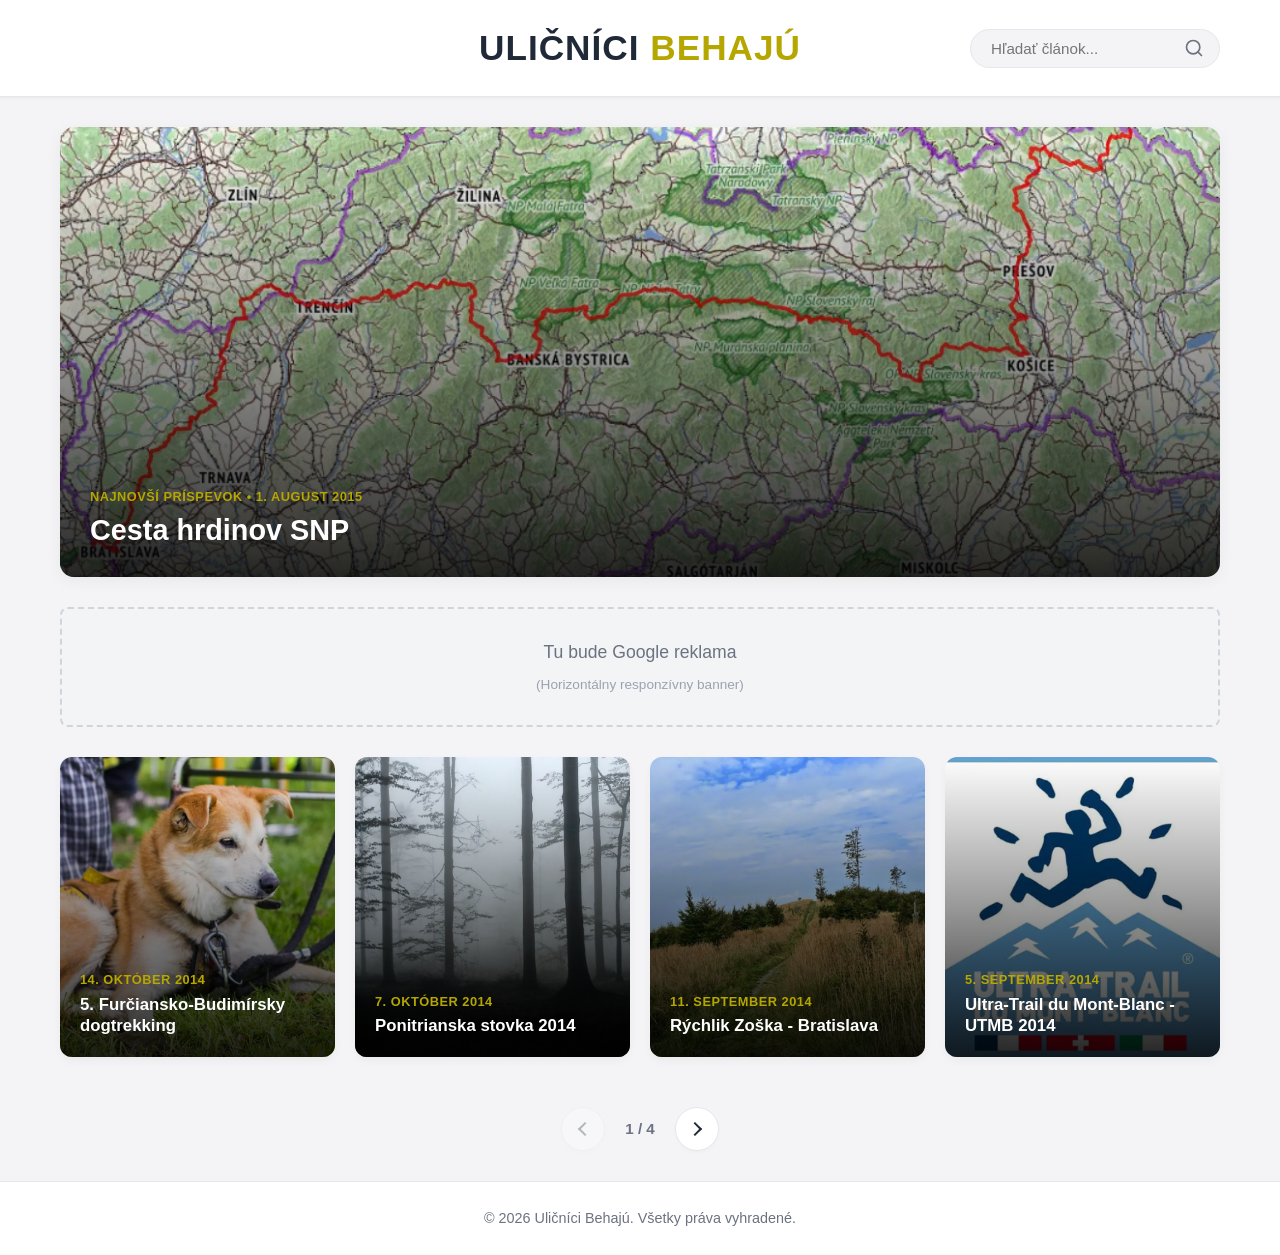
<file: index.html>
<!DOCTYPE html>
<html lang="sk">
<head>
    <meta charset="UTF-8">
    <meta name="viewport" content="width=device-width, initial-scale=1.0">
    <title>Uličníci Behajú | Bežecký Blog</title>
    
    <!-- SEO a Zdieľanie (Facebook/Twitter) -->
    <meta name="description" content="Náš bežecký blog o pretekoch, výbave, tréningu a bežeckých trasách v našom okolí. Pridajte sa k Uličníkom!">
    <meta property="og:title" content="Uličníci Behajú | Bežecký Blog">
    <meta property="og:description" content="Náš bežecký blog o pretekoch, výbave, tréningu a bežeckých trasách v našom okolí.">
    <meta property="og:type" content="website">
    <meta property="og:url" content="https://mirqo1.github.io/ulicnici.github.io/">
<!-- Ikonka webu v lište prehliadača -->
<link rel="icon" href="img/favicon.png" type="image/png">

    <link rel="stylesheet" href="style.css">
</head>
<body>

    <header>
        <div class="header-container">
            <div class="header-spacer"></div> 
            
            <!-- SEO oprava: Odkaz domov je teraz cez <a> tag, nie len cez onClick na h1 -->
            <a href="#" onclick="event.preventDefault(); navigateTo('');" style="text-decoration: none; flex: 1; text-align: center;">
            <h1>Uličníci <span>Behajú</span></h1>
            </a>
            
            <form class="search-form" onsubmit="handleSearch(event)">
                <label for="search-input" style="display:none;">Hľadať článok</label>
                <input type="text" id="search-input" placeholder="Hľadať článok...">
                <button type="submit" title="Vyhľadať" aria-label="Vyhľadať">
                    <svg viewBox="0 0 24 24" width="20" height="20" stroke="currentColor" stroke-width="2" fill="none" stroke-linecap="round" stroke-linejoin="round">
                        <circle cx="11" cy="11" r="8"></circle>
                        <line x1="21" y1="21" x2="16.65" y2="16.65"></line>
                    </svg>
                </button>
            </form>
        </div>
    </header>

    <main>
        <button id="back-btn" onclick="navigateTo('')">← Späť na články</button>

        <div id="blog-layout">
            <div id="featured-container"></div>
            <div id="older-container" class="older-grid"></div>

            <nav class="pagination" aria-label="Stránkovanie">
                <button id="prev-btn" class="page-btn" aria-label="Predchádzajúca strana" onclick="changePage(-1)">
                    <span class="arrow left"></span>
                </button>
                <span id="page-number">1 / 1</span>
                <button id="next-btn" class="page-btn" aria-label="Ďalšia strana" onclick="changePage(1)">
                    <span class="arrow right"></span>
                </button>
            </nav>
        </div>

        <article id="single-post">
            <h2 id="post-full-title"></h2> <!-- Zmenené z H1 na H2, lebo H1 má byť na stránke len raz (názov blogu) -->
            <div id="post-full-meta"></div>
            <div id="post-full-body"></div>
            
            <div class="share-section">
                <div class="share-title">Zdieľať článok</div>
                <div class="share-buttons">
                    <button class="share-btn share-fb" onclick="shareFacebook()">Facebook</button>
                    <button class="share-btn share-x" onclick="shareX()">X / Twitter</button>
                    <button class="share-btn share-ig" id="ig-btn" onclick="shareInstagram()">Instagram</button>
                    <button class="share-btn" id="copy-btn" onclick="copyLink()">Skopírovať odkaz</button>
                </div>
            </div>
        </article>
    </main>

    <footer>
        &copy; 2026 Uličníci Behajú. Všetky práva vyhradené.
    </footer>

<!-- LIGHTBOX -->
    <div id="lightbox" class="lightbox" onclick="closeLightbox()">
        <span class="lightbox-close">&times;</span>
        <img class="lightbox-content" id="lightbox-img">
    </div>
    
    <script src="script.js"></script>
</body>
</html>
</file>
<file: style.css>
/* SVETLÁ TÉMA */
:root {
    --bg-light: #f4f4f7;        
    --bg-card: #ffffff;        
    --accent-sport: #b5a600;   
    --text-main: #1f2937;      
    --text-muted: #6b7280;     
}

* { box-sizing: border-box; margin: 0; padding: 0; font-family: 'Segoe UI', Roboto, sans-serif; }
body { background-color: var(--bg-light); color: var(--text-main); line-height: 1.6; display: flex; flex-direction: column; min-height: 100vh; }

/* HLAVIČKA A VYHĽADÁVANIE */
header { background-color: var(--bg-card); border-bottom: 1px solid #e5e7eb; padding: 20px 0; box-shadow: 0 1px 3px rgba(0,0,0,0.05); }

.header-container {
    max-width: 1200px; /* <--- Toto je opravené z 1240px */
    margin: 0 auto;
    padding: 0 20px;
    position: relative;
    display: flex;
    justify-content: center; 
    align-items: center;
}

/* Spacer slúži ako protiváha pre search-form, aby h1 bolo presne v strede */
.header-spacer { width: 250px; }

header h1 { flex: 1; text-align: center; font-size: 2.2rem; text-transform: uppercase; letter-spacing: 1px; cursor: pointer; color: var(--text-main); font-weight: 800; margin: 0; }
header h1 span { color: var(--accent-sport); }

.search-form {
    display: flex;
    align-items: center;
    background: var(--bg-light);
    border-radius: 20px;
    padding: 5px 15px;
    border: 1px solid #e5e7eb;
    width: 250px;
}

.search-form input { border: none; background: transparent; outline: none; padding: 5px; font-size: 0.95rem; color: var(--text-main); width: 100%; }
.search-form button { background: none; border: none; cursor: pointer; color: var(--text-muted); display: flex; align-items: center; transition: 0.2s; padding-left: 5px; }
.search-form button:hover { color: var(--accent-sport); }

main { max-width: 1200px; margin: 30px auto; padding: 0 20px; flex: 1; width: 100%; }

/* Tlačidlo Späť */
#back-btn { display: none; background: var(--bg-card); border: 1px solid var(--text-muted); color: var(--text-main); padding: 10px 20px; cursor: pointer; margin-bottom: 25px; border-radius: 6px; text-transform: uppercase; font-weight: bold; font-size: 0.85rem; transition: 0.2s; box-shadow: 0 1px 2px rgba(0,0,0,0.05); }
#back-btn:hover { border-color: var(--accent-sport); color: var(--accent-sport); }

/* BLOG LAYOUT */
#blog-layout { display: flex; flex-direction: column; gap: 30px; }

/* Najnovší príspevok (Veľký box) */
.featured-post { position: relative; width: 100%; height: 450px; border-radius: 14px; overflow: hidden; cursor: pointer; box-shadow: 0 4px 15px rgba(0,0,0,0.05); }
.featured-post img { width: 100%; height: 100%; object-fit: cover; transition: transform 0.4s; }
.featured-post:hover img { transform: scale(1.01); }
.card-overlay { position: absolute; bottom: 0; left: 0; right: 0; top: 0; background: linear-gradient(to top, rgba(0, 0, 0, 0.85) 0%, rgba(0, 0, 0, 0.4) 50%, rgba(0, 0, 0, 0) 100%); display: flex; flex-direction: column; justify-content: flex-end; padding: 30px; }
.post-date { color: var(--accent-sport); font-weight: bold; text-transform: uppercase; font-size: 0.8rem; letter-spacing: 0.5px; }
.featured-post .post-title { font-size: 1.8rem; margin-top: 5px; font-weight: 700; color: #ffffff; line-height: 1.2; }

/* Staršie príspevky (Mriežka) */
.older-grid { display: grid; grid-template-columns: repeat(4, 1fr); gap: 20px; }
.older-card { position: relative; height: 300px; border-radius: 12px; overflow: hidden; cursor: pointer; box-shadow: 0 4px 10px rgba(0,0,0,0.04); }
.older-card img { width: 100%; height: 100%; object-fit: cover; transition: transform 0.4s; }
.older-card:hover img { transform: scale(1.03); }
.older-card .card-overlay { padding: 20px; }
.older-card .post-title { font-size: 1.05rem; margin-top: 3px; font-weight: 600; color: #ffffff; line-height: 1.3; }

/* STRÁNKOVANIE */
.pagination { display: flex; justify-content: center; align-items: center; gap: 20px; margin-top: 20px; }
.page-btn { background: var(--bg-card); border: 1px solid #e5e7eb; color: var(--text-main); width: 44px; height: 44px; border-radius: 50%; cursor: pointer; display: flex; align-items: center; justify-content: center; transition: 0.2s; box-shadow: 0 2px 4px rgba(0,0,0,0.02); }
.page-btn:hover:not(:disabled) { border-color: var(--accent-sport); color: var(--accent-sport); }
.page-btn:disabled { opacity: 0.3; cursor: not-allowed; }
#page-number { font-weight: bold; font-size: 0.95rem; color: var(--text-muted); }
.arrow { display: inline-block; width: 10px; height: 10px; border-top: 2px solid currentColor; border-left: 2px solid currentColor; }
.arrow.left { transform: rotate(-45deg); margin-left: 3px; }
.arrow.right { transform: rotate(135deg); margin-right: 3px; }

/* DETAIL ČLÁNKU */
#single-post { display: none; background-color: var(--bg-card); padding: 40px; border-radius: 14px; box-shadow: 0 4px 20px rgba(0,0,0,0.04); border: 1px solid #e5e7eb; }
#post-full-title { font-size: 2.6rem; color: var(--text-main); font-weight: 800; line-height: 1.2; margin-bottom: 8px; }
#post-full-meta { color: var(--text-muted); margin-bottom: 30px; font-size: 0.95rem; border-bottom: 1px solid #e5e7eb; padding-bottom: 15px; }
#post-full-body { font-size: 1.15rem; color: #374151; }
#post-full-body p { margin-bottom: 20px; }

/* Odkazy priamo v texte článku */
#post-full-body a {
    color: var(--accent-sport); /* Bude žltý */
    text-decoration: none;      /* Bez podčiarknutia */
    font-weight: normal;        /* Zruší tučné písmo */
}

#post-full-body a:hover {
    text-decoration: underline; /* Pri prejdení myšou sa jemne podčiarkne */
}

/* FORMÁTOVANIE OBRÁZKOV V ČLÁNKU */
.single-img-container { display: flex; flex-direction: column; align-items: center; margin: 40px 0; }

/* Klasická fotka (na šírku) */
.single-img-container img { 
    width: 75%; 
    max-width: 800px; 
    border-radius: 8px; 
    box-shadow: 0 4px 10px rgba(0,0,0,0.1); 
}

/* Fotka na stojato (Portrét) - prebije predchádzajúce pravidlo */
.single-img-container img.portrait {
    width: 50% !important;
    max-width: 500px !important;
}

/* Úprava na mobile pre stojaté fotky */
@media (max-width: 600px) {
    .single-img-container img.portrait { width: 80% !important; }
}

.img-caption { font-size: 0.9rem; color: var(--text-muted); font-style: italic; margin-top: 10px; text-align: center; }

.double-img-container { display: flex; gap: 20px; margin: 40px 0; justify-content: center; }
.img-column { flex: 1; display: flex; flex-direction: column; align-items: center; }
.img-column img { width: 100%; border-radius: 8px; box-shadow: 0 4px 10px rgba(0,0,0,0.1); }

/* SEKCIA ZDIEĽANIA */
.share-section { margin-top: 40px; padding-top: 20px; border-top: 1px solid #e5e7eb; }
.share-title { font-size: 1rem; font-weight: bold; color: var(--text-muted); text-transform: uppercase; margin-bottom: 15px; letter-spacing: 0.5px; }
.share-buttons { display: flex; gap: 12px; flex-wrap: wrap; }
.share-btn { display: inline-flex; align-items: center; gap: 8px; padding: 10px 18px; border-radius: 6px; border: 1px solid #e5e7eb; background: var(--bg-light); color: var(--text-main); font-weight: 600; font-size: 0.9rem; cursor: pointer; transition: 0.2s; }
.share-btn:hover { background: #e5e7eb; transform: translateY(-1px); }
.share-fb { background: #1877f2; color: white; border: none; }
.share-fb:hover { background: #166fe5; }
.share-x { background: #000000; color: white; border: none; }
.share-x:hover { background: #262626; }
.share-ig { background: linear-gradient(45deg, #f09433 0%, #e6683c 25%, #dc2743 50%, #cc2366 75%, #bc1888 100%); color: white; border: none; }
.share-ig:hover { 
    /* Vynútime ponechanie gradientu, aby nezosivelo */
    background: linear-gradient(45deg, #f09433 0%, #e6683c 25%, #dc2743 50%, #cc2366 75%, #bc1888 100%); 
    /* Jemne ho stmavíme, rovnako ako FB a X */
    filter: brightness(0.9); 
}

/* Pätička */
footer { background-color: var(--bg-card); text-align: center; padding: 25px; color: var(--text-muted); font-size: 0.9rem; border-top: 1px solid #e5e7eb; margin-top: auto; }

/* RESPONZIVITA */
@media (max-width: 900px) {
    .older-grid { grid-template-columns: repeat(2, 1fr); }
    .featured-post { height: 350px; }
    #post-full-title { font-size: 2rem; }
}
@media (max-width: 768px) {
    .header-container { flex-direction: column; gap: 15px; }
    .header-spacer { display: none; }
    .search-form { width: 100%; max-width: 400px; }
}
@media (max-width: 600px) {
    .older-grid { grid-template-columns: repeat(2, 1fr); gap: 12px; }
    .older-card { height: 220px; }
    .featured-post { height: 280px; }
    .card-overlay { padding: 15px; }
    .featured-post .post-title { font-size: 1.3rem; }
    .older-card .post-title { font-size: 0.9rem; }
    #single-post { padding: 20px; }
    .single-img-container img { width: 100%; }
    .double-img-container { flex-direction: column; }
    .single-img-container.portrait img { width: 80%; }
}

/* TLAČIDLÁ PRE EXTERNÉ ODKAZY V ČLÁNKOCH */
.btn-container {
    display: flex;
    justify-content: center;
    margin: 40px 0;
}

.article-btn {
    display: inline-block;
    padding: 14px 30px;
    background-color: var(--accent-sport);
    color: #ffffff !important;
    text-decoration: none;
    font-weight: 700;
    font-size: 1rem;
    border-radius: 8px;
    text-transform: uppercase;
    letter-spacing: 0.5px;
    transition: all 0.2s ease;
    box-shadow: 0 4px 12px rgba(181, 166, 0, 0.3);
}

.article-btn:hover {
    transform: translateY(-2px);
    background-color: #998c00;
    box-shadow: 0 6px 15px rgba(181, 166, 0, 0.4);
}

/* --- LIGHTBOX (Zväčšovanie obrázkov) --- */

/* Zmení kurzor na lupu nad všetkými obrázkami v článku */
#post-full-body img.lightbox-enabled {
    cursor: zoom-in;
}

.lightbox {
    display: none; /* Štandardne skryté */
    position: fixed; 
    z-index: 9999; /* Musí byť úplne navrchu */
    left: 0; 
    top: 0; 
    width: 100%; 
    height: 100%; 
    background-color: rgba(0,0,0,0.9); /* Čierne polopriehľadné pozadie */
    opacity: 0;
    transition: opacity 0.3s ease;
}

/* Trieda, ktorá lightbox zapne */
.lightbox.show {
    display: flex;
    opacity: 1;
    align-items: center;
    justify-content: center;
    flex-direction: column;
}

.lightbox-content {
    margin: auto;
    display: block;
    max-width: 90%;
    max-height: 90vh; /* Aby sa zmestil na výšku obrazovky */
    border-radius: 4px;
    box-shadow: 0 4px 25px rgba(0,0,0,0.5);
    animation: zoomIn 0.3s ease; /* Animácia priblíženia */
}

.lightbox-close {
    position: absolute;
    top: 20px;
    right: 35px;
    color: #f1f1f1;
    font-size: 40px;
    font-weight: bold;
    cursor: pointer;
    transition: 0.2s;
}

.lightbox-close:hover {
    color: var(--accent-sport);
}

@keyframes zoomIn {
    from {transform: scale(0.9)} 
    to {transform: scale(1)}
}
</file>
